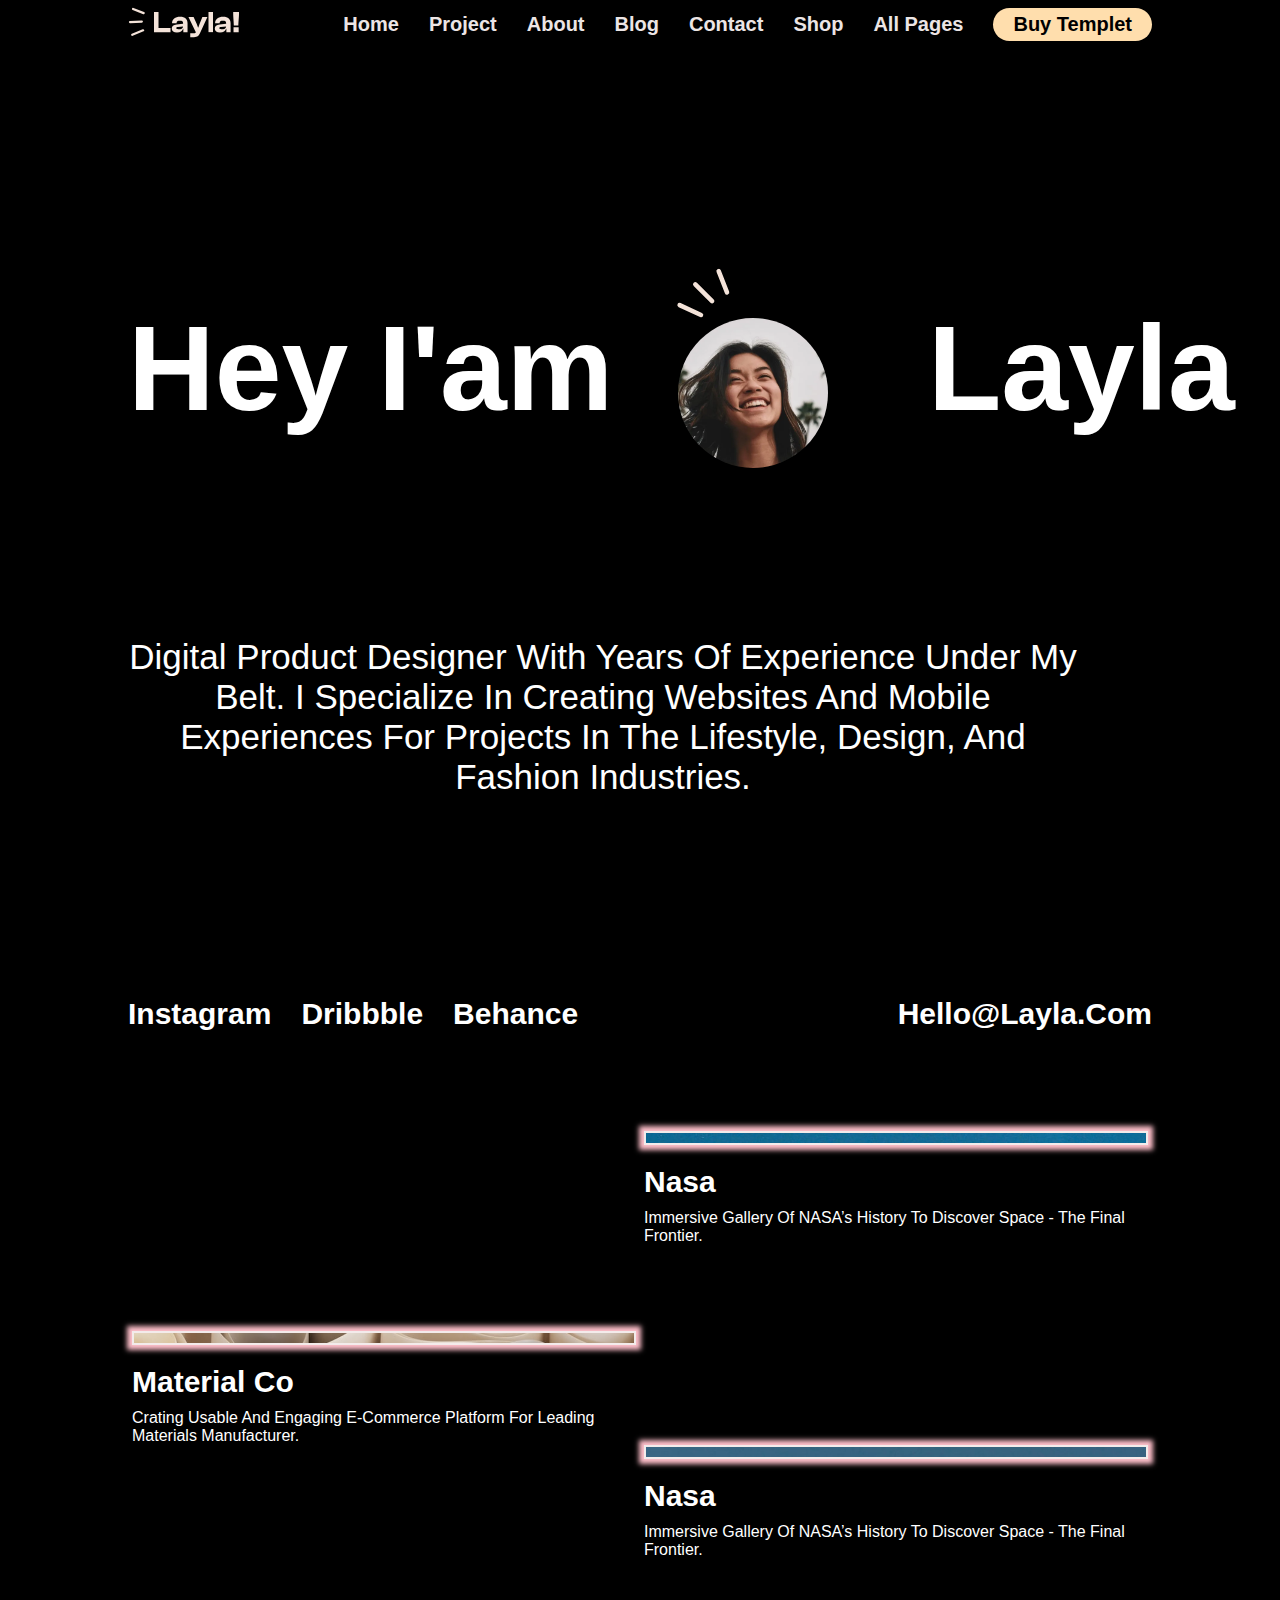
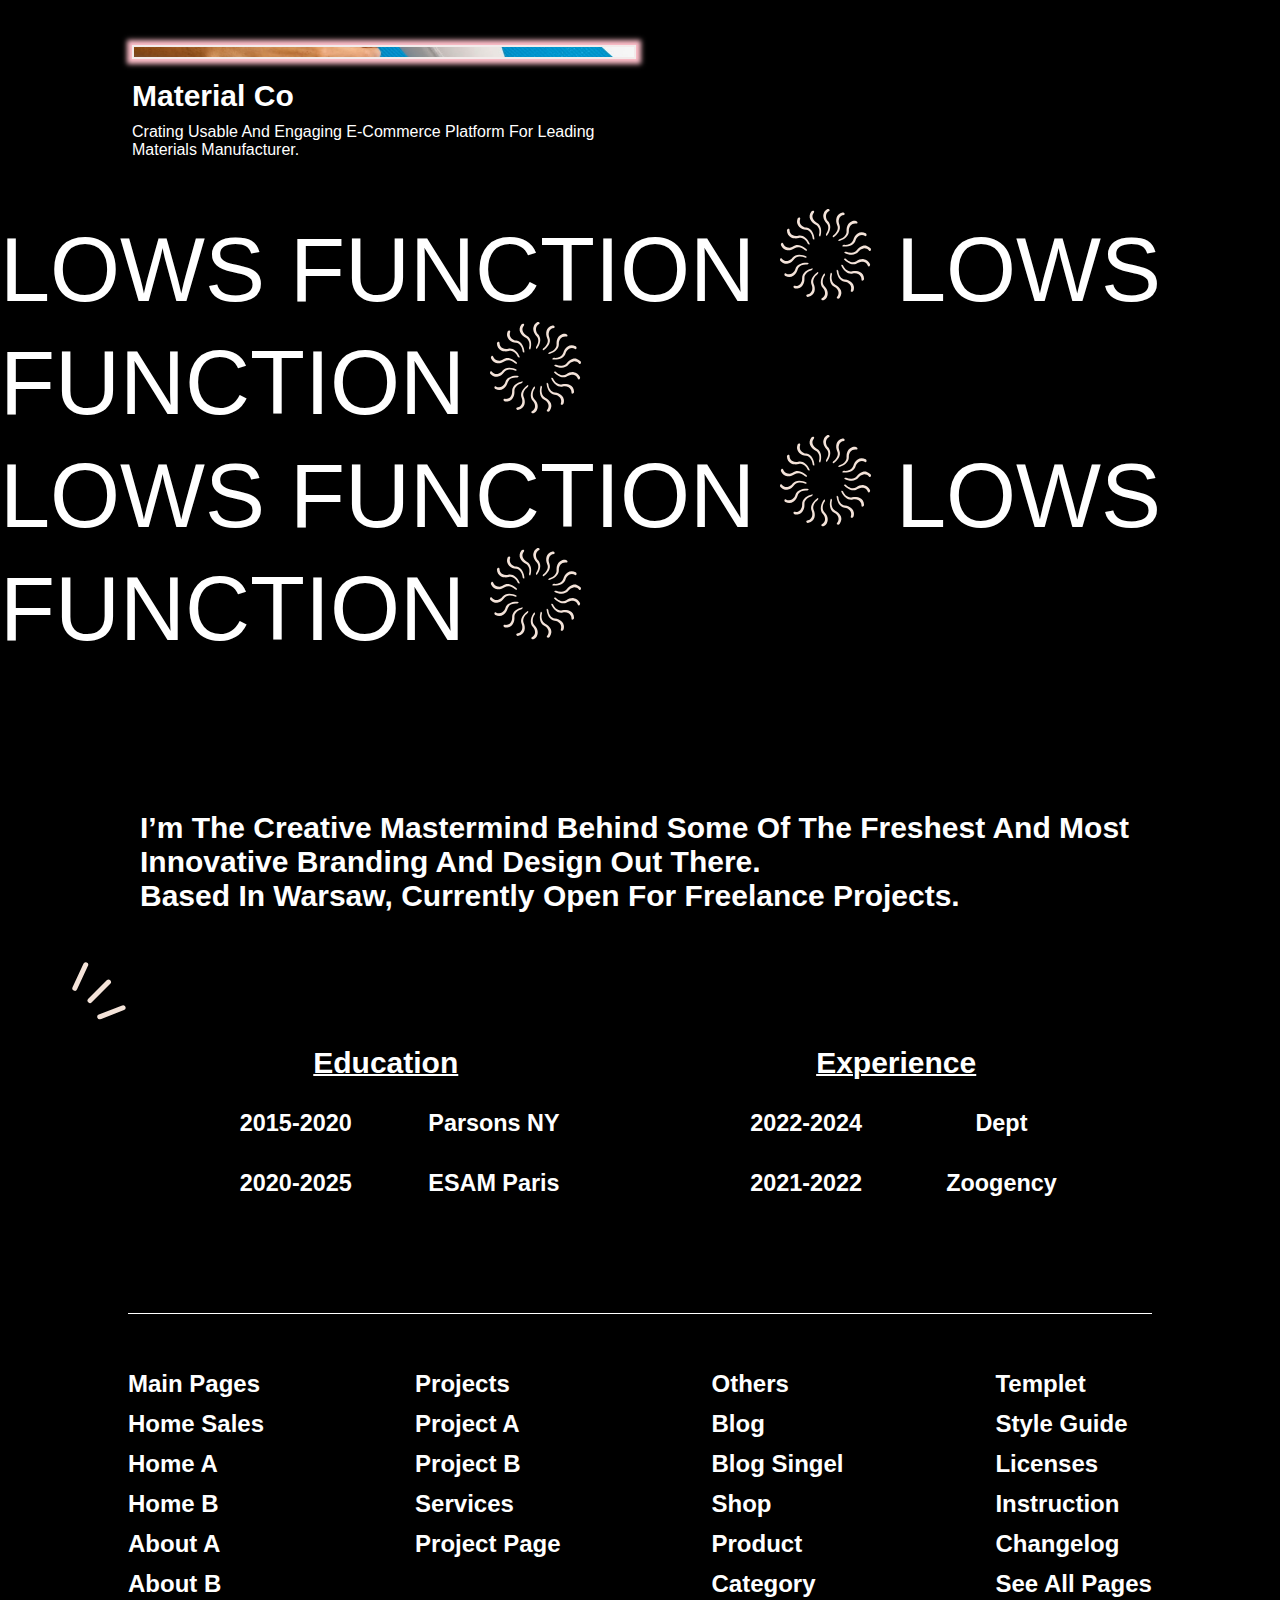
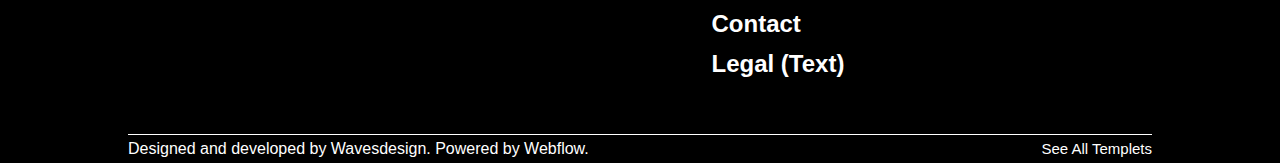
<file: layla/index.html>
<!DOCTYPE html>
<html lang="en">
<head>
    <meta charset="UTF-8">
    <meta name="viewport" content="width=device-width, initial-scale=1.0">
    <title>Document</title>
    <link rel="stylesheet" href="style.css">
    <script src="https://cdnjs.cloudflare.com/ajax/libs/jquery/3.7.1/jquery.min.js" integrity="sha512-v2CJ7UaYy4JwqLDIrZUI/4hqeoQieOmAZNXBeQyjo21dadnwR+8ZaIJVT8EE2iyI61OV8e6M8PP2/4hpQINQ/g==" crossorigin="anonymous" referrerpolicy="no-referrer"></script>
    <script src="https://cdnjs.cloudflare.com/ajax/libs/jquery/3.7.1/jquery.min.js"
    integrity="sha512-v2CJ7UaYy4JwqLDIrZUI/4hqeoQieOmAZNXBeQyjo21dadnwR+8ZaIJVT8EE2iyI61OV8e6M8PP2/4hpQINQ/g=="
    crossorigin="anonymous" referrerpolicy="no-referrer"></script>
</head>
<body>
      <nav>
           <div class="container">
           <div class="nav-bar">
            <div>
                <img src="./logo.svg" alt="">
            </div>
            <div class="link">
                 <a href=""> home</a>
                 <a href=""> project</a>
                 <a href=""> about</a>
                 <a href="">blog</a>
                 <a href=""> contact</a>
                 <a href="">shop</a>
                 <a href="">all pages</a>
                 <button>buy templet</button>
            </div>
           </div>
           </div>
      </nav>


      <div class="section1">
        <div class="container">
            <div class="section1-row">
                <h1 class="ani-1">hey   </h1>
                <h1 class="ani-2">i'am </h1>
               <div class="ani-3">
                <img src="./design.svg" alt="" class="design">
                <img src="./girl.webp" alt="">
               </div>
                <h1 class="ani-4">layla</h1>
            </div>

            <div class="section1-row2">
                <p>Digital product designer with years of experience under my belt. I specialize in creating websites and mobile experiences for projects in the lifestyle, design, and fashion industries.</p>
            </div>
            <div class="section1-row-3">
                <div class="link-2">  
                    <h2>instagram</h2>
                    <h2>dribbble</h2>
                    <h2>behance</h2>
                </div>
                 <div>
                     <h2>hello@layla.com</h2>
                 </div>
            </div>
        </div>
      </div>

      <div class="section2">
        <div class="container">
            <div class="section2-row">
                   <div class="s2-col1">
                      <div class="img">  <img src="./bg1.jpg" alt=""></div>
                     <h2> material co</h2>
                     <p> Crating usable and engaging e-commerce platform for leading materials manufacturer.</p>
                   </div>
                   <div>
                  <div class="img">  <img src="bg2.jpg" alt=""></div>
                <h2>nasa</h2>
               <p>  Immersive gallery of NASA’s history to discover space - the final frontier.</p>
                   </div>
            </div>

            <div class="section2-row">
                <div class="s2-col1">
                   <div class="img">  <img src="./bg3.jpg" alt=""></div>
                  <h2> material co</h2>
                  <p> Crating usable and engaging e-commerce platform for leading materials manufacturer.</p>
                </div>
                <div>
               <div class="img">  <img src="bg4.jpg" alt=""></div>
             <h2>nasa</h2>
            <p>  Immersive gallery of NASA’s history to discover space - the final frontier.</p>
                </div>
         </div>
        </div>
      </div>

      <div class="section3">
        <div class="section3-col1">  lows function   <img src="./dd.svg" alt="" class="dd">  lows function   <img src="./dd.svg" alt="" class="dd">   </div>
         <div class="section3-col2" >  lows function   <img src="./dd.svg" alt="" class="dd">  lows function   <img src="./dd.svg" alt="" class="dd">   </div>
      </div>


      <div class="section4">
           <h2>I’m the creative mastermind behind some of the freshest and most innovative branding and design out there.</h2>
           <h2>Based in Warsaw, currently open for freelance projects.</h2>
           <img src="./design.svg" alt="" class="des">
           <div class="section4-row">
                           <div class="s4-col"> 
                           <div>
                            <h2>education</h2>
                            <h3>2015-2020</h3>
                            <h3>2020-2025</h3>
                           </div>
                           <div class="name">
                             <h3>Parsons NY</h3>
                             <h3> ESAM Paris</h3>
                           </div>
                           </div>
                           <div  class="s4-col">

                            <div>
                                <h2>experience</h2>
                                <h3>2022-2024</h3>
                                <h3>2021-2022</h3>
                               </div>
                               <div  class="name">
                                 <h3>dept</h3>
                                 <h3> zoogency</h3>
                               </div>
                            </div>

                           </div>
           </div>
      </div>

      <footer>
        <div class="container">
            <div class="footer">
                  <div>
                    <h2> main pages</h2>
                    <h2>home sales</h2>
                    <h2> home a</h2>
                    <h2> home b</h2>
                    <h2> about a</h2>
                    <h2> about b</h2>
                  </div>
                  <div>
                    <h2>projects</h2>
                    <h2>project a</h2>
                    <h2>project b</h2>
                    <h2>services</h2>
                    <h2> project page</h2>
                  </div>
                  <div>

                         <h2> others</h2>
                         <h2>blog</h2>
                         <h2>blog singel</h2>
                         <h2>shop</h2>
                         <h2>product</h2>
                         <h2>category</h2>
                         <h2>contact</h2>
                         <h2>legal (text)</h2>
                        

                  </div>
                  <div>
                    <h2>templet</h2>
                    <h2>style guide</h2>
                    <h2>licenses</h2>
                    <h2>instruction</h2>
                    <h2>changelog</h2>
                    <h2>see all pages</h2>
                  </div>
            </div>
            <div class="footer2">
                 <div>Designed and developed by Wavesdesign. Powered by Webflow.</div>
                 <div><a href=""> see all templets</a></div>
            </div>
        </div>
      </footer>
    
      <script>
        jQuery(window).scroll(function () {
            if (jQuery(this).scrollTop() > 100) {
                jQuery('.img').animate({ top: '50px' });
            } else {
                jQuery('.img').css({height : "500px"});
            }
        });
    </script>

    
</body>
</html>
</file>
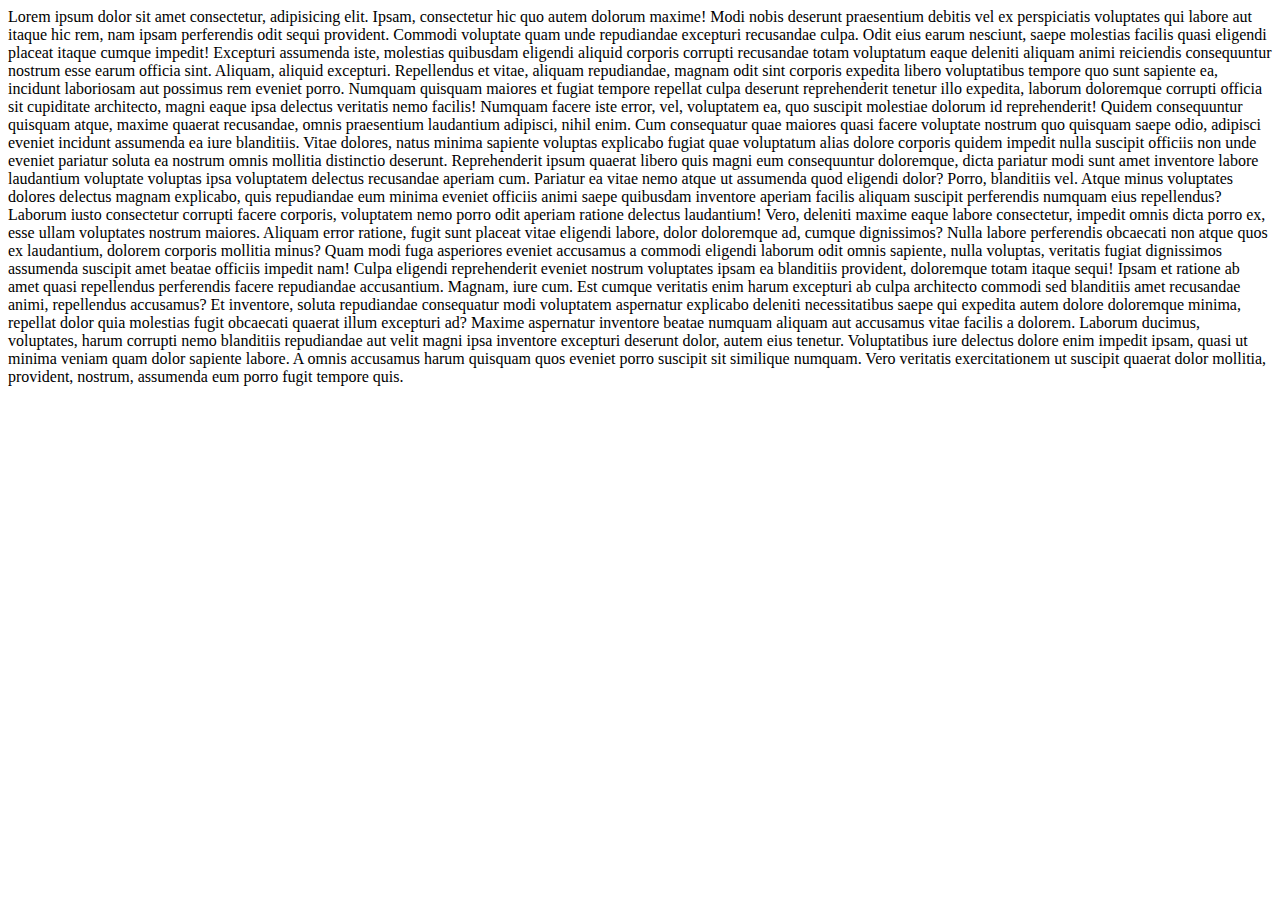
<file: layla/main.html>
<!DOCTYPE html>
<html lang="en">

<head>
    <meta charset="UTF-8">
    <meta name="viewport" content="width=device-width, initial-scale=1.0">
    <title>Document</title>
   
    <style>
        .totop {
            position: absolute;
            top: 100px;
            width: 300px;
            height: 10px;
            font-size: 30px;
            color: white;
            background: #f18500;
            transition: 2s;
        }
    </style>
</head>

<body>
    <div>
        Lorem ipsum dolor sit amet consectetur, adipisicing elit. Ipsam, consectetur hic quo autem dolorum maxime! Modi
        nobis deserunt praesentium debitis vel ex perspiciatis voluptates qui labore aut itaque hic rem, nam ipsam
        perferendis odit sequi provident. Commodi voluptate quam unde repudiandae excepturi recusandae culpa. Odit eius
        earum nesciunt, saepe molestias facilis quasi eligendi placeat itaque cumque impedit! Excepturi assumenda iste,
        molestias quibusdam eligendi aliquid corporis corrupti recusandae totam voluptatum eaque deleniti aliquam animi
        reiciendis consequuntur nostrum esse earum officia sint. Aliquam, aliquid excepturi. Repellendus et vitae,
        aliquam repudiandae, magnam odit sint corporis expedita libero voluptatibus tempore quo sunt sapiente ea,
        incidunt laboriosam aut possimus rem eveniet porro. Numquam quisquam maiores et fugiat tempore repellat culpa
        deserunt reprehenderit tenetur illo expedita, laborum doloremque corrupti officia sit cupiditate architecto,
        magni eaque ipsa delectus veritatis nemo facilis! Numquam facere iste error, vel, voluptatem ea, quo suscipit
        molestiae dolorum id reprehenderit! Quidem consequuntur quisquam atque, maxime quaerat recusandae, omnis
        praesentium laudantium adipisci, nihil enim. Cum consequatur quae maiores quasi facere voluptate nostrum quo
        quisquam saepe odio, adipisci eveniet incidunt assumenda ea iure blanditiis. Vitae dolores, natus minima
        sapiente voluptas explicabo fugiat quae voluptatum alias dolore corporis quidem impedit nulla suscipit officiis
        non unde eveniet pariatur soluta ea nostrum omnis mollitia distinctio deserunt. Reprehenderit ipsum quaerat
        libero quis magni eum consequuntur doloremque, dicta pariatur modi sunt amet inventore labore laudantium
        voluptate voluptas ipsa voluptatem delectus recusandae aperiam cum. Pariatur ea vitae nemo atque ut assumenda
        quod eligendi dolor? Porro, blanditiis vel. Atque minus voluptates dolores delectus magnam explicabo, quis
        repudiandae eum minima eveniet officiis animi saepe quibusdam inventore aperiam facilis aliquam suscipit
        perferendis numquam eius repellendus? Laborum iusto consectetur corrupti facere corporis, voluptatem nemo porro
        odit aperiam ratione delectus laudantium! Vero, deleniti maxime eaque labore consectetur, impedit omnis dicta
        porro ex, esse ullam voluptates nostrum maiores. Aliquam error ratione, fugit sunt placeat vitae eligendi
        labore, dolor doloremque ad, cumque dignissimos? Nulla labore perferendis obcaecati non atque quos ex
        laudantium, dolorem corporis mollitia minus? Quam modi fuga asperiores eveniet accusamus a commodi eligendi
        laborum odit omnis sapiente, nulla voluptas, veritatis fugiat dignissimos assumenda suscipit amet beatae
        officiis impedit nam! Culpa eligendi reprehenderit eveniet nostrum voluptates ipsam ea blanditiis provident,
        doloremque totam itaque sequi! Ipsam et ratione ab amet quasi repellendus perferendis facere repudiandae
        accusantium. Magnam, iure cum. Est cumque veritatis enim harum excepturi ab culpa architecto commodi sed
        blanditiis amet recusandae animi, repellendus accusamus? Et inventore, soluta repudiandae consequatur modi
        voluptatem aspernatur explicabo deleniti necessitatibus saepe qui expedita autem dolore doloremque minima,
        repellat dolor quia molestias fugit obcaecati quaerat illum excepturi ad? Maxime aspernatur inventore beatae
        numquam aliquam aut accusamus vitae facilis a dolorem. Laborum ducimus, voluptates, harum corrupti nemo
        blanditiis repudiandae aut velit magni ipsa inventore excepturi deserunt dolor, autem eius tenetur. Voluptatibus
        iure delectus dolore enim impedit ipsam, quasi ut minima veniam quam dolor sapiente labore. A omnis accusamus
        harum quisquam quos eveniet porro suscipit sit similique numquam. Vero veritatis exercitationem ut suscipit
        quaerat dolor mollitia, provident, nostrum, assumenda eum porro fugit tempore quis.
    </div>
   


    

</body>

</html>
</file>
<file: layla/style.css>
*{
    margin: 0;
    padding: 0;
    font-family: 'Segoe UI', Tahoma, Geneva, Verdana, sans-serif;

}
body{
    background-color: black;
}
nav{
    background-color: black;
    padding-top: 7px;
    padding-bottom: 7px;
}
.nav-bar{
    display: flex;
    justify-content: space-between;
    align-items: center;
  
}
.link{
    display: flex;
    gap: 30px;
    align-items: center;
}
nav a{
    text-decoration: none;
    font-size: 20px;
    color: rgb(236, 229, 229);
    font-weight: bolder;
    text-transform: capitalize;
}
.container{
    margin: 0 auto;
    width: 80%;
}
nav button{
    background-color:  navajowhite;
    border: none;
    font-size: 20px;
    text-transform: capitalize;
    font-weight: bolder;
    border-radius: 30px;
    padding: 5px 20px;

}
nav a:hover{
   
    text-decoration: solid 2px navajowhite underline;
    transition: all;
    transition-duration: 3s;

}
nav button:hover{
    background-color: brown;
    color: white;
    transform: rotate(360deg);
    transition: all;
    transition-duration: 3s;
    border: none;
    border-color: linear-gradient(pink,yellow,green,red);
}







.section1{
    background-color: black;
    padding-top: 250px;
  
}


.section1 h1{
    font-size: 120px;
    color: white;
    text-transform: capitalize;

}
.section1-row{
    display: flex;
    gap: 20px;
    align-items: center;
    position: relative;
}
.section1 img{
    border-radius: 50%;
    height: 150px;
    width: 150px;
}
.design{
    position: relative;
    height: 50px !important;
    right: 50px;
}
.ani-3{
    display: flex;
    flex-direction: column;
}
.ani-1{
    animation-name: ani-1;
    animation-duration: 1s;
    transition: all;
    transition-duration: 0.5s;
    transition-delay: 0s;
    position: relative;
    
}
@keyframes ani-1 {
    0%{
        opacity: 0;
        top: -100px;
       
    }
    100%{
        opacity: 1;
        top: 0px;
       
    }
    
}
.ani-2{
    animation-name: ani-2;
    animation-duration: 2.5s;
    transition: all;
    transition-duration: 0.5s;
    transition-delay: 0s;
    position: absolute;
    left: 250px;
}
@keyframes ani-2 {
    0%{
        opacity: 0;
       
    }
    50%{
        opacity: 0;
    }
    100%{
        left: 250px;
        opacity: 1;
       
    }
    
}
.ani-4{
    animation-name: ani-4;
    animation-duration: 2.5s;
    transition: all;
   
    transition-duration: 0.5s;
    transition-delay: 0s;
    position: absolute;
    left: 800px;
}
@keyframes ani-4 {
    0%{
        opacity: 0;
        left: 400px;
       
    }
    50%{
        opacity: 0;
        left: 400px;
    }
    100%{
        opacity: 1;
        left: 800px;
       
    }
}
.ani-3{
  
   animation-name: ani-3;
   animation-duration: 2.5s;
   transition: all;
   position: absolute;
  
   transition-duration: 0.5s;
   transition-delay: 0s;
   left: 550px;
  
   
}
@keyframes ani-3 {
    0%{
        display: none;
        opacity: 0;
    }
    25%{
        display: none;
        opacity: 0;
    }
    50%{
        display: none;
        opacity: 0;
    }
    75%{
        display: none;
        opacity: 0;
    }
    85%{
        display: none;
        opacity: 0;
    }
    100%{
        display: flex;
        opacity: 1;
    }
    
}
.section1-row2{
    width: 950px;
    margin-top: 200px;
    text-transform: capitalize;
    text-align: center;
    color: white;
    font-size: 35px;
    animation-name: s1-row1;
    animation-duration:3s;
    transition: all;
    position: relative;
   
    transition-duration: 3s;
    transition-delay: 0s;
    
}
@keyframes s1-row1 {
    0%{
        opacity: 0;
    }
    10%{
        opacity: 0;
    }
    20%{
        opacity: 0;
    }
    40%{
        opacity: 0;
    }
    60%{
        opacity: 0;
    }
    80%{
        opacity: 0;
    }
    90%{
        opacity: 0;
    }
    100%{
        opacity: 1;
    }
    
}
.section1-row-3{
    display: flex;
    justify-content: space-between;
    color: white;
    font-size: 20px;
    text-transform: capitalize;
    margin-top: 200px;
    animation-name: s1-row2;
    animation-duration:4s;
    transition: all;
    position: relative;
   
    transition-duration: 3s;
    transition-delay: 0s;
    

}

@keyframes s1-row2 {
    0%{
        opacity: 0;
    }
    10%{
        opacity: 0;
    }
    20%{
        opacity: 0;
    }
    30%{
        opacity: 0;
    }
    40%{
        opacity: 0;
    }
    50%{
        opacity: 0;
    }
    60%{
        opacity: 0;
    }
    70%{
        opacity: 0;
    }
    80%{
        opacity: 0;
    }
    90%{
        opacity: 0;
    }
    100%{
        opacity: 1;
    }
    
}
.link-2{
    display: flex;
    gap: 30px;
}


.section2{
    margin-top: 100px;
    color: white;
    text-transform: capitalize;
}
.section2 h2{
    font-size: 30px;
    margin-top: 20px;
    animation-name: s2-row2;
    animation-duration:4s;
    transition: all;
    position: relative;
   
    transition-duration: 3s;
    transition-delay: 0s;
    
    
}
.section2 p{
    width: 500px;
    margin-top: 10px;
    animation-name: s2-row2;
    animation-duration:4s;
    transition: all;
    position: relative;
   
    transition-duration: 3s;
    transition-delay: 0s;
    
}
@keyframes s2-row2 {
    0%{
        opacity: 0;
    }
    5%{
        opacity: 0;
    }
    10%{
        opacity: 0;
    }
    20%{
        opacity: 0;
    }
    15%{
        opacity: 0;
    }
    30%{
        opacity: 0;
    }
    25%{
        opacity: 0;
    }
    40%{
        opacity: 0;
    }
    50%{
        opacity: 0;
    }
    60%{
        opacity: 0;
    }
    70%{
        opacity: 0;
    }
    80%{
        opacity: 0;
    }
    90%{
        opacity: 0;
    }
    100%{
        opacity: 1;
    }
    
}

.section2 img{
    height: 500px;
    width: 500px;
}
.section2 img:hover{
    transform: scale(1.2);
    transition: all;
    transition-duration: 4s;
}
.img{
    height: 500px;
    width: 450px;
    overflow: hidden;
    border: solid 2px rgb(243, 235, 235);
    box-shadow: 0px 0px 5px 5px pink;
}
.section2-row{
    display: flex;
    justify-content: space-around;
}
.s2-col1{
    margin-top: 200px;
}
.dd{
    animation-duration: 4s;
    animation-iteration-count: infinite;
    animation-delay: 0s;
    transition: all;
    animation-name: dd;
    transition-duration: 4s;
}
@keyframes dd {
    0%{
        transform: rotate(0);
    }
    100%{
        transform: rotate(360deg);
    }
    
}

.section3{
    color: white;
    font-size: 90px;
    text-transform: uppercase;
    margin-top: 50px;
    overflow: hidden;
}
.section3-col1{
    animation-name: s3;
    animation-duration: 10s;
    animation-delay: 0s;
    animation-iteration-count: infinite;
    transition: all;
    transition-duration: 10s;
    position: relative;

}
@keyframes s3 {
    0%{
        left: 0px;
    }
    50%{
        left: -400px;
    }
    100%{
        left: 600px;
    }
    
}
.section3-col2{
    animation-name: s3-1;
    animation-duration: 10s;
    animation-delay: 0s;
    animation-iteration-count: infinite;
    transition: all;
    transition-duration: 10s;
    position: relative;

}
@keyframes s3-1 {
    0%{
        right: 0px;
    }
    50%{
        right: -400px;
    }
    100%{
        right: 600px;
    }
    
}

.section4{
    color: white;
    text-transform: capitalize;
    font-size: 20px;
    font-weight: 400;
    padding-top: 150px;
}
.section4{
    width: 1000px;
    margin: 0 auto;
}
.des{
    position: relative;
    right: 70px;
    top: 50px;
    transform: rotate(90deg);
}
.section4-row{
    display: flex;
    justify-content: space-around;
    margin-top: 60px;
    text-align: center;
    
}
.s4-col{
    display: flex;
    gap: 60px;
    line-height: 60px;
    text-align: center;
    justify-content: center;
    align-items: center;
}
.name{
    margin-top: 60px;
}
.s4-col h2{
  
    position: relative;
    left: 90px;
    text-decoration: underline 2px white;
}




.footer{
    border-top: solid 1px white;
    border-bottom: solid 1px white;
    padding-top: 50px;
    padding-bottom: 50px;
    display: flex;
    justify-content: space-between;
    color: white;
    text-transform: capitalize;
    font-weight: 200;
    margin-top: 100px;
    line-height: 40px;
}
.footer2{
    display: flex;
    justify-content: space-between;
    color: white;
    padding-top: 5px;
    padding-bottom: 5px;
}
.footer2 a{
    text-decoration: none;
    color: white;
    font-size: 15px;
    text-decoration: solid 1px white;
    text-transform: capitalize;
}
.img {
    /* position: absolute; */
    top: 100px;
    width: 500px;
    height: 10px;
    font-size: 30px;
    color: white;
   
    transition: 2s;
}
</file>
